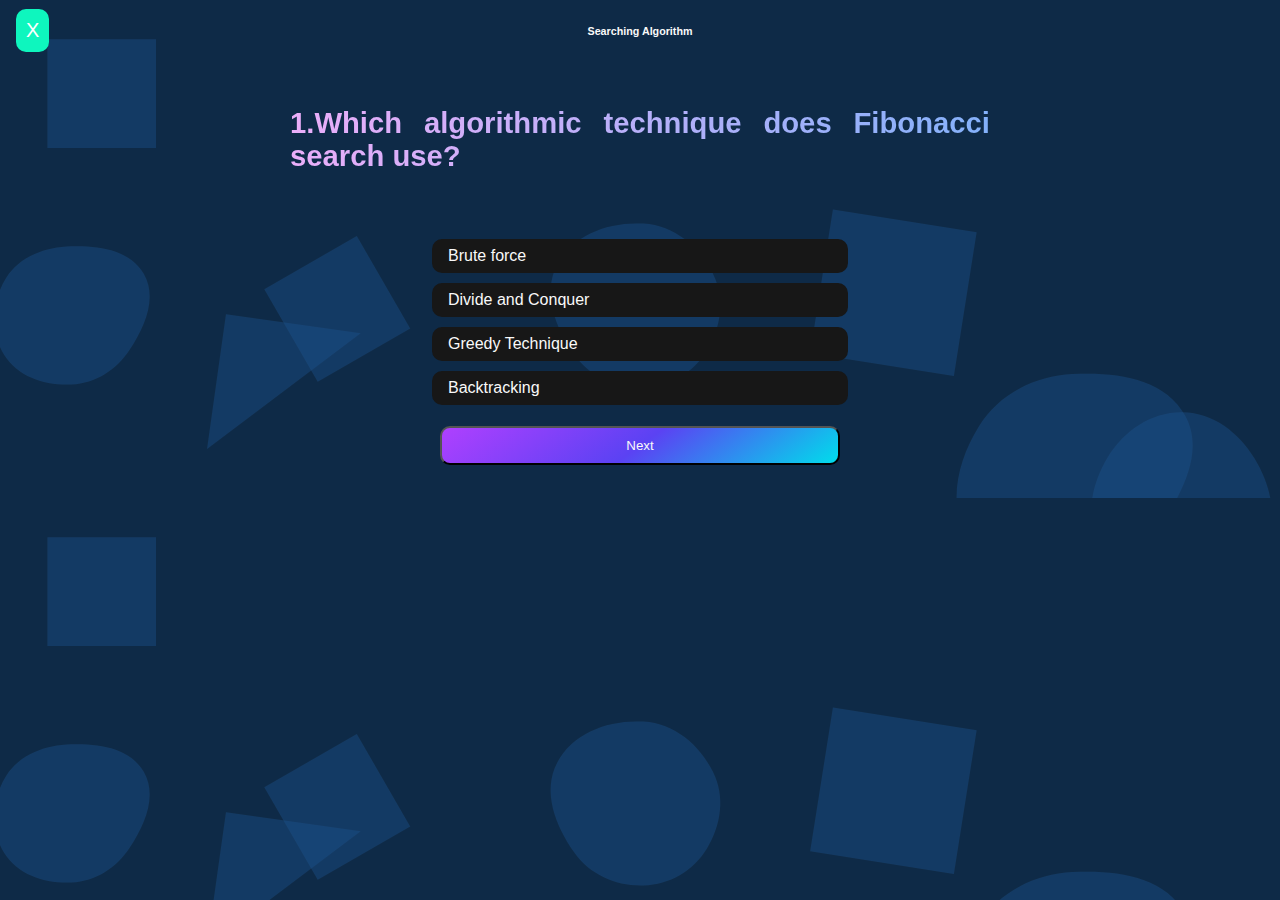
<file: quiz/searchquiz.html>
<!DOCTYPE html>
<html lang="en">
<head>
    <meta charset="UTF-8">
    <meta http-equiv="X-UA-Compatible" content="IE=edge">
    <meta name="viewport" content="width=device-width, initial-scale=1.0">
    <link rel="shortcut icon" href="https://img.icons8.com/fluency/96/000000/old-vmware-logo.png" >
    <link rel="stylesheet" href="executequiz.css">
    <title>Searching</title>
</head>
<body>
    <!--navigation-->
    <section class="navi">
        <a href="quiz-start.html" style="float: left; position:absolute; left:1rem;">X</a>
        <h6>Searching Algorithm</h6>
    </section>

    <!--content-->
    <div class="quiz" id="quiz">
        <div class="quiz-content">
            <div class="head">
                <h3 id="question">1. hello my name is</h3>
            </div>
            <div class="choice">
                <div class="choose">
                        <input type="radio" name="answer" class="answer" id="a">
                        <label for="a" id="a_text">Viraj</label>
                    </div>
                <div class="choose">
                        <input type="radio" name="answer" class="answer" id="b">
                       
                        <label for="b" id="b_text">Raj</label>
                </div>
                <div class="choose">
                        <input type="radio" name="answer" class="answer" id="c">
                       
                        <label for="c" id="c_text">Vijay</label>
                    </div>
                <div class="choose">
                        <input type="radio" name="answer" class="answer" id="d">
                        
                        <label for="d" id="d_text">Vinod</label>
                    </div>
        </div>
            <!--quiz-content end-->
        </div>
        <button id="submit">Next</button>
        
    </div>
   
    <script src="script2.js"></script>
    
</body>
</html>
</file>
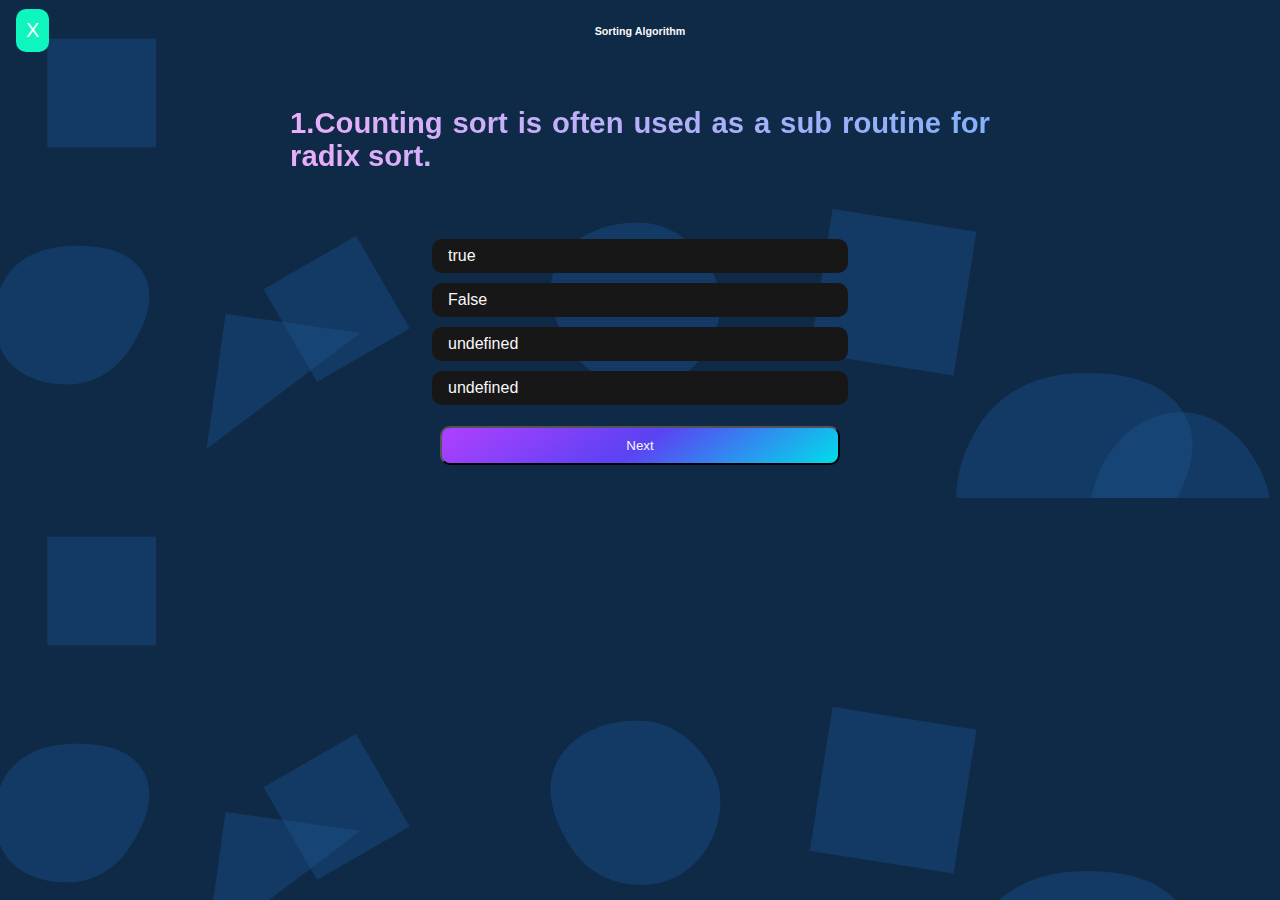
<file: quiz/sortquiz.html>
<!DOCTYPE html>
<html lang="en">
<head>
    <meta charset="UTF-8">
    <meta http-equiv="X-UA-Compatible" content="IE=edge">
    <meta name="viewport" content="width=device-width, initial-scale=1.0">
    <link rel="shortcut icon" href="https://img.icons8.com/fluency/96/000000/old-vmware-logo.png" >
    <link rel="stylesheet" href="executequiz.css">
    <title>Sorting</title>
</head>
<body>
    <!--navigation-->
    <section class="navi">
        <a href="quiz-start.html" style="float: left; position:absolute; left:1rem;">X</a>
        <h6>Sorting Algorithm</h6>
    </section>

    <!--content-->
    <div class="quiz" id="quiz">
        <div class="quiz-content">
            <div class="head">
                <h3 id="question">1. hello my name is</h3>
            </div>
            <div class="choice">
                <div class="choose">
                        <input type="radio" name="answer" class="answer" id="a">
                        <label for="a" id="a_text">Viraj</label>
                    </div>
                <div class="choose">
                        <input type="radio" name="answer" class="answer" id="b">
                       
                        <label for="b" id="b_text">Raj</label>
                </div>
                <div class="choose">
                        <input type="radio" name="answer" class="answer" id="c">
                       
                        <label for="c" id="c_text">Vijay</label>
                    </div>
                <div class="choose">
                        <input type="radio" name="answer" class="answer" id="d">
                        
                        <label for="d" id="d_text">Vinod</label>
                    </div>
        </div>
            <!--quiz-content end-->
        </div>
        <button id="submit">Next</button>
        
    </div>
    <script src="script.js"></script>
    
</body>
</html>
</file>
<file: quiz/executequiz.css>
@import url('https://fonts.googleapis.com/css?family=Poppins:200,300,400,500,600,700,800,900&display=swap');
 
 body{
    padding: 0%;
    margin: 0%;
    font-family: popins,sans-serif;
    color: #f9f9f9;
    background-image: url("data:image/svg+xml,%3csvg xmlns='http://www.w3.org/2000/svg' version='1.1' xmlns:xlink='http://www.w3.org/1999/xlink' xmlns:svgjs='http://svgjs.com/svgjs' width='1440' height='560' preserveAspectRatio='none' viewBox='0 0 1440 560'%3e%3cg mask='url(%26quot%3b%23SvgjsMask1016%26quot%3b)' fill='none'%3e%3crect width='1440' height='560' x='0' y='0' fill='%230e2a47'%3e%3c/rect%3e%3cpath d='M362.42963949506884 429.3770680031414L466.47044444482344 369.3090812586952 406.4024577003772 265.26827630894053 302.3616527506226 325.3362630533868z' fill='rgba(28%2c 83%2c 142%2c 0.4)' class='triangle-float1'%3e%3c/path%3e%3cpath d='M1209.96%2c655.718C1249.688%2c653.38%2c1283.193%2c631.523%2c1305.626%2c598.651C1332.187%2c559.73%2c1359.045%2c511.741%2c1336.425%2c470.404C1313.312%2c428.165%2c1258.043%2c421.305%2c1209.96%2c423.824C1166.905%2c426.079%2c1127.425%2c446.016%2c1104.535%2c482.552C1080.03%2c521.667%2c1068.572%2c571.767%2c1092.574%2c611.192C1115.899%2c649.504%2c1165.184%2c658.354%2c1209.96%2c655.718' fill='rgba(28%2c 83%2c 142%2c 0.4)' class='triangle-float2'%3e%3c/path%3e%3cpath d='M1335.255%2c672.048C1373.681%2c671.932%2c1409.223%2c649.961%2c1426.981%2c615.884C1443.567%2c584.056%2c1435.098%2c546.717%2c1416.59%2c515.967C1398.756%2c486.337%2c1369.836%2c463.826%2c1335.255%2c463.483C1300.123%2c463.134%2c1269.283%2c484.277%2c1251.075%2c514.325C1232.103%2c545.633%2c1225.331%2c584.143%2c1242.568%2c616.439C1260.75%2c650.506%2c1296.639%2c672.164%2c1335.255%2c672.048' fill='rgba(28%2c 83%2c 142%2c 0.4)' class='triangle-float1'%3e%3c/path%3e%3cpath d='M723.899%2c439.638C753.304%2c438.87%2c779.771%2c423.457%2c795.154%2c398.385C811.337%2c372.009%2c815.979%2c339.749%2c802.176%2c312.053C786.779%2c281.159%2c758.352%2c257.534%2c723.899%2c255.415C685.656%2c253.063%2c644.924%2c267.436%2c626.952%2c301.274C609.73%2c333.7%2c624.824%2c372.212%2c645.893%2c402.282C663.624%2c427.588%2c693.011%2c440.444%2c723.899%2c439.638' fill='rgba(28%2c 83%2c 142%2c 0.4)' class='triangle-float3'%3e%3c/path%3e%3cpath d='M175.50391447377842 170.28773390493203L175.5039144737784 48.12374648879906 53.33992705764544 48.12374648879907 53.339927057645454 170.28773390493205z' fill='rgba(28%2c 83%2c 142%2c 0.4)' class='triangle-float3'%3e%3c/path%3e%3cpath d='M83.573%2c435.525C110.892%2c434.393%2c134.229%2c419.051%2c149.221%2c396.186C166.151%2c370.366%2c180.263%2c338.11%2c165.07%2c311.232C149.729%2c284.093%2c114.734%2c279.126%2c83.573%2c280.047C54.364%2c280.91%2c25.438%2c290.995%2c10.016%2c315.816C-6.249%2c341.994%2c-8.366%2c375.792%2c7.769%2c402.05C23.268%2c427.274%2c53.993%2c436.751%2c83.573%2c435.525' fill='rgba(28%2c 83%2c 142%2c 0.4)' class='triangle-float2'%3e%3c/path%3e%3cpath d='M1076.2649278394456 425.8883767073665L1101.8683136947227 264.2349604828007 940.214897470157 238.6315746275236 914.6115116148799 400.2849908520894z' fill='rgba(28%2c 83%2c 142%2c 0.4)' class='triangle-float2'%3e%3c/path%3e%3cpath d='M257.3869097137981 356.5705397644036L236.09531772451953 508.0680887462746 408.8844586956691 377.86213175368215z' fill='rgba(28%2c 83%2c 142%2c 0.4)' class='triangle-float2'%3e%3c/path%3e%3c/g%3e%3cdefs%3e%3cmask id='SvgjsMask1016'%3e%3crect width='1440' height='560' fill='white'%3e%3c/rect%3e%3c/mask%3e%3cstyle%3e %40keyframes float1 %7b 0%25%7btransform: translate(0%2c 0)%7d 50%25%7btransform: translate(-10px%2c 0)%7d 100%25%7btransform: translate(0%2c 0)%7d %7d .triangle-float1 %7b animation: float1 5s infinite%3b %7d %40keyframes float2 %7b 0%25%7btransform: translate(0%2c 0)%7d 50%25%7btransform: translate(-5px%2c -5px)%7d 100%25%7btransform: translate(0%2c 0)%7d %7d .triangle-float2 %7b animation: float2 4s infinite%3b %7d %40keyframes float3 %7b 0%25%7btransform: translate(0%2c 0)%7d 50%25%7btransform: translate(0%2c -10px)%7d 100%25%7btransform: translate(0%2c 0)%7d %7d .triangle-float3 %7b animation: float3 6s infinite%3b %7d %3c/style%3e%3c/defs%3e%3c/svg%3e");
    background-size: cover;
    animation: myAnim 4s ease 0s 1 normal forwards;
}
@keyframes myAnim {
	0% {
		opacity: 0;
	}

	100% {
		opacity: 1;
	}
}
.navi{
    display: flex;
    flex-direction: row;
    justify-content: center;
    align-items: center;
    color: #f9f9f9;
    background-color: transparent;
}
.navi a{
    background-color: #0EF6BE;
    color: white;
    font-size: 20px;
    padding: 10px;
    border-radius: 10px;
    text-decoration: none;
}
.navi a:hover{
    transform: scale(1.1);
    transition: 0.4s ease-in-out;
}

/*quiz*/
.quiz{
    display: flex;
    flex-direction: column;
    justify-content: center;
    align-items: center;
}
/*quiz-content*/
.quiz-content{
    display: block;
    text-align: justify;
    }
/*head*/
p{
    color: #0EF6BE;
    font-size: 15px;
    padding: 5px;
    width: 200px;
    border-bottom: .5px solid #555;
    text-align: center;
}
.head{
    font-size: 25px;
    background: #EDAEF9;
    background: linear-gradient(to right, #EDAEF9 0%, #81B1FA 100%);
     -webkit-background-clip: text;
    -webkit-text-fill-color: transparent;
    padding: 1rem;
    max-width: 700px;
}
/*next button*/
#submit{
    display: block;
    width: 400px;
    text-align: center;
    background-image: linear-gradient(144deg,#AF40FF, #5B42F3 50%,#00DDEB);
    border-radius: 10px;
    color: #f9f9f9;
    cursor: pointer;
    padding: 10px;
}
#submit:hover{
    opacity: 0.8;
}
.choice{
    padding: 1rem;
    display: flex;
    flex-direction: column;
    justify-content: space-between;
    align-items:center;

}
.choose{
    padding: .5rem;
    background-color: #171717;
    border-radius: 10px;
    width: 25rem;
    margin: 5px;
    

}
.choice input[type="radio"]:checked+label {
    display: block;
    border-radius: 8px;
    font-weight: 700;
    background: linear-gradient(to right, #EDAEF9 0%, #81B1FA 100%);
    transition: 0.4s ease-in-out;
}
.choose label{
    padding:.5rem;
    cursor: pointer;
}
.choose input {
    position: absolute;
    opacity: 0;
    cursor: pointer;
    height: 0;
    width: 0;
}
</file>
